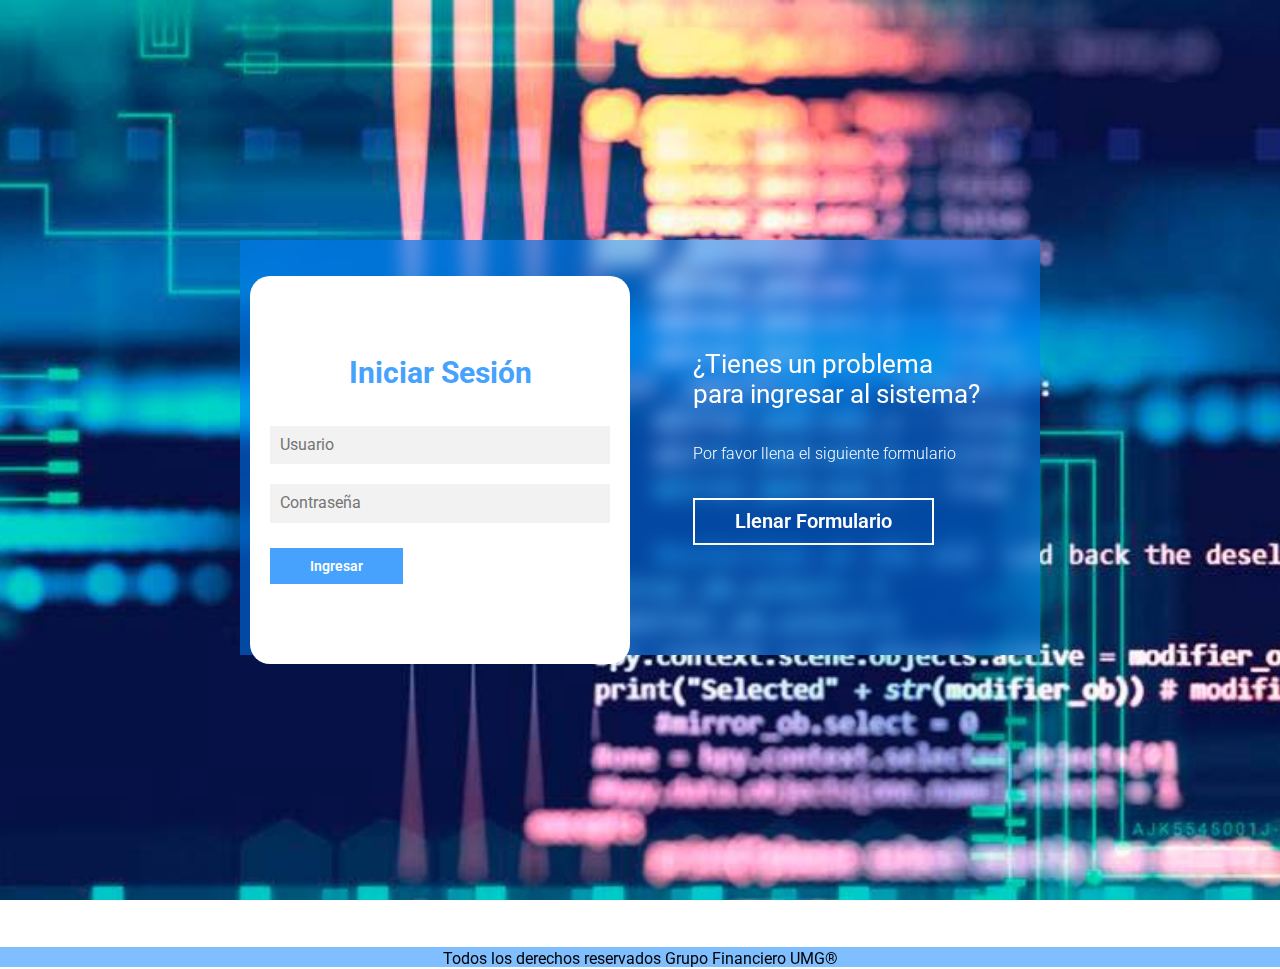
<file: index.html>
<!DOCTYPE html>
<html lang="en">
<head>
    <meta charset="UTF-8">
    <meta name="viewport" content="width=device-width, initial-scale=1.0">
    <title>Banco Grupo Financiero UMG</title>
    <link rel="stylesheet" href="css/normalize.css">  
    <link rel="stylesheet" href="css/style.css">
    <link href="https://fonts.googleapis.com/css2?family=Besley:ital@1&display=swap" rel="stylesheet">
    <link href="https://fonts.googleapis.com/css2?family=Roboto:ital,wght@0,100;0,300;0,400;0,500;0,700;0,900;1,100;1,300;1,400;1,500;1,700;1,900&display=swap" rel="stylesheet">
</head>
<body>
    <main>

        <div class="contenedor__todo">
            <div class="caja__tr">
                <div class="caja__tr-login">
                    <h3>¿Ya tienes un Usuario?</h3>
                    <p> Puedes ingresar con tu usuario y contraseña</p>
                    <button id="btn__iniciar-sesion">Ingresar</button>
                </div>
                <div class="caja__tr-formulario">
                    <h3>¿Tienes un problema</h3>
                    <h3>para ingresar al sistema?</h3>
                    <p>Por favor llena el siguiente formulario</p>
                    <button id="btn__formulario">Llenar Formulario</button>
                </div>
            </div>

            <!--Formulario de Login y registro-->
            <div class="contenedor__login-formulario">
                <!--Login-->
                <form action="" class="formulario__login">
                    <h2>Iniciar Sesión</h2>
                    <input type="text" placeholder="Usuario">
                    <input type="password" placeholder="Contraseña">
                    <button>Ingresar</button>
                </form>

                <!--Register-->
                <form action="" class="formulario__formulario">
                    <h2>Formulario</h2>
                    <input type="text" placeholder="Nombre Completo">
                    <input type="email" placeholder="Correo Electronico">
                    <input type="text"placeholder="Usuario Registrado">
                    <input type="password"placeholder="Contraseña">
                    <input type="text" placeholder="Nombre Completo de Jefe Inmediato">
                    <input type="email" placeholder="Correo de Jefe Inmediato">
                    <input type="text"placeholder="ID de Jefe Inmediato">
                    <textarea class="input-text" placeholder="Detalles del Problema"></textarea>
                    <button id=btn__enviar>Enviar</button>
                </form>
            </div>
        </div>

    </main>
    <script src="javascript/jscript.js"></script>
   <div class="Ft__footer">
    <footer class="footer">
        <p> Todos los derechos reservados Grupo Financiero UMG®</p>   
    </footer>
   </div>
    
</body>
</html>
</file>
<file: css/style.css>
/*CSS para Index.php*/

*{
    margin: 0;
    padding: 0;
    box-sizing: border-box;
    text-decoration: none;
    font-family: 'Roboto', sans-serif;
}

body{
    background-image: url(../img/font.jpg);
    background-size: cover;
    background-repeat: no-repeat;
    background-position: center;
    background-attachment: fixed;
}

main{
    width: 100%;
    padding: 20px;
    margin: auto;
    margin-top: 100px;
}

.contenedor__todo{
    width: 100%;
    max-width: 800px;
    margin: auto;
    position: relative;
    margin-top: 120px;
}

.caja__tr{
    width: 100%;
    padding: 10px 20px;
    display: flex;
    justify-content: center;
    -webkit-backdrop-filter: blur(10px);
    backdrop-filter: blur(10px);
    background-color: rgba(0, 128, 255, 0.5);   

}

.caja__tr div{
    margin: 100px 40px;
    color: white;
    transition: all 500ms;
}


.caja__tr div p,
.caja__tr button{
    margin-top: 35px;
}

.caja__tr div h3{
    font-weight: 400;
    font-size: 26px;
}

.caja__tr div p{
    font-size: 16px;
    font-weight: 300;
}

.caja__tr button{
    padding: 10px 40px;
    border: 2px solid #fff;
    font-size: 20px;
    background: transparent;
    font-weight: 600;
    cursor: pointer;
    color: white;
    outline: none;
    transition: all 300ms;
}

.caja__tr button:hover{
    background: #fff;
    color: #46A2FD;
}

/*Formularios*/

.contenedor__login-formulario{
    display: flex;
    align-items: center;
    width: 100%;
    max-width: 380px;
    position: relative;
    top: -185px;
    left: 10px;
    transition: left 500ms cubic-bezier(0.175, 0.885, 0.320, 1.275);
  
}

.contenedor__login-formulario form{
    width: 100%;
    padding: 80px 20px;
    background: white;
    position: absolute;
    border-radius: 20px;
    max-height: 880px; 
}

.contenedor__login-formulario form h2{
    font-size: 30px;
    text-align: center;
    margin-bottom: 15px;
    color: #46A2FD;
}

.contenedor__login-formulario form input{
    width: 100%;
    margin-top: 20px;
    padding: 10px;
    border: none;
    background: #F2F2F2;
    font-size: 16px;
    outline: none;
}
.contenedor__login-formulario form textarea{
    height: 10rem;
    width: 100%;
    border: none;
    background: #f2f2f2;
    padding: 1.5rem;
    border-radius: 1rem;
    margin-top: 15px;
    outline: none;
    
}

.contenedor__login-formulario form button{
    padding: 10px 40px;
    margin-top: 25px;
    border: none;
    font-size: 14px;
    background: #46A2FD;
    font-weight: 600;
    cursor: pointer;
    color: white;
    outline: none;
}




.formulario__login{
    opacity: 1;
    display: block;
}
.formulario__formulario{
    display: none;
}



@media screen and (max-width: 850px){

    main{
        margin-top: 50px;
    }

    .caja__tr{
        max-width: 350px;
        height: 300px;
        flex-direction: column;
        margin: auto;
    }

    .caja__tr div{
        margin: 0px;
        position: absolute;
    }


    /*Formularios*/

    .contenedor__login-formulario{
        top: -10px;
        left: -5px;
        margin: auto;
    }

    .contenedor__login-formulario form{
        position: relative;
    }
}


.Ft__footer
.footer{
    width: 100%;
    padding: 3px 3px;
    display: flex;
    justify-content: center;
    -webkit-backdrop-filter: blur(1px);
    backdrop-filter: blur(1px);
    background-color: rgba(0, 128, 255, 0.5);   
    max-height: 20px; 
    text-align: center;
    color:black;
    margin-top: 272px;
    font-size: 16px;
    
}

@media screen and (max-width: 1000px){

    .Ft__footer
    .footer{
        font-size: 15px;
        max-height: 30px; 
        margin-top: 1000px;
      
    }
           .contenedor__todo{
        width: 100%;
        max-width: 800px;
        margin: auto;
        position: relative;
        margin-top: 200px;
    }
}


@media screen and (max-width: 850px){

    .Ft__footer
    .footer{
        font-size: 10px;
        max-height: 30px; 
        margin-top: 280px;
    }
 
}

/*CSS para Banco.html*/
</file>
